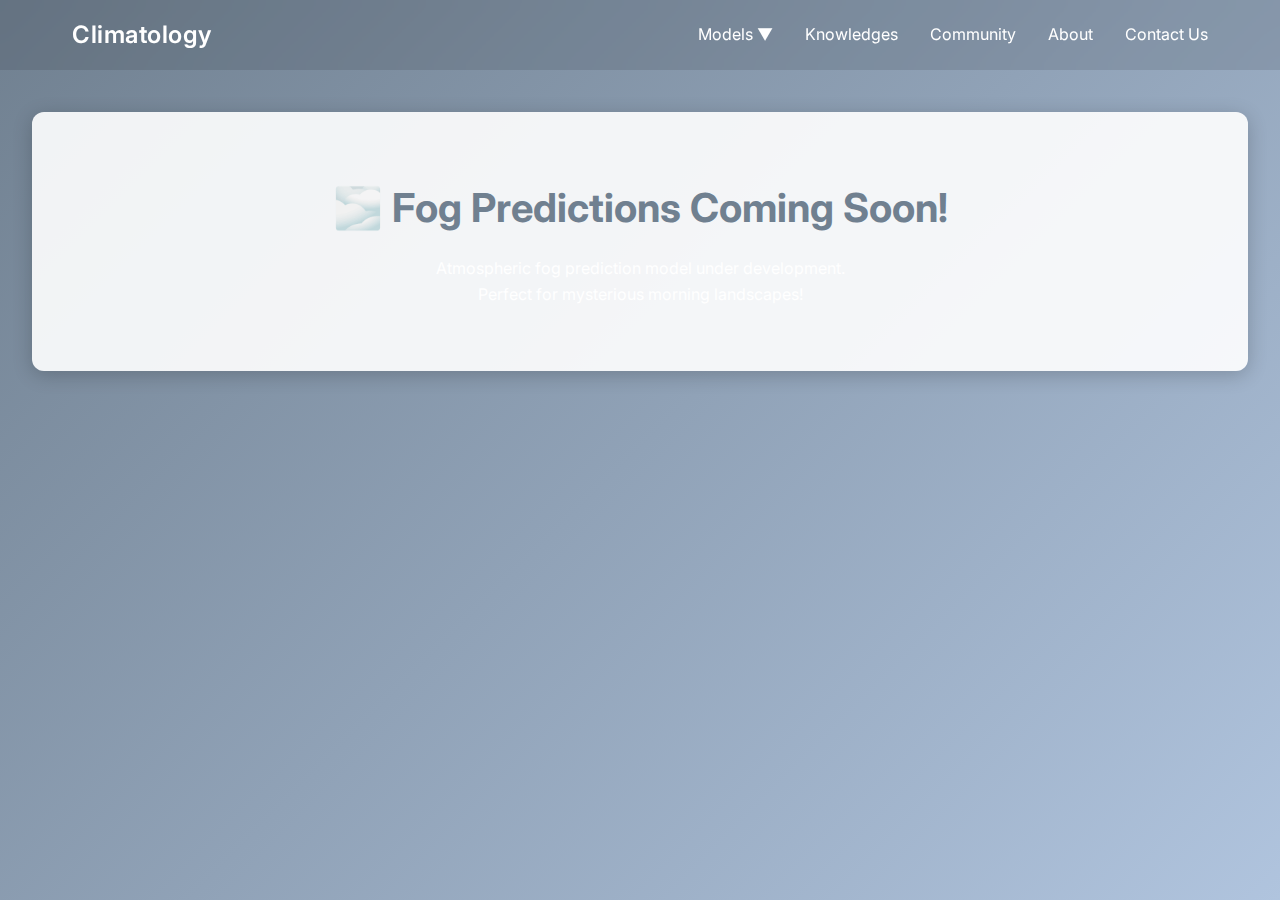
<file: models/fog.html>
<!DOCTYPE html>
<html lang="en">
<head>
    <meta charset="UTF-8">
    <meta name="viewport" content="width=device-width, initial-scale=1.0">
    <title>Fog - Climatology</title>
    <link rel="stylesheet" href="../css/common.css">
    <link href="https://fonts.googleapis.com/css2?family=Inter:wght@300;400;500;600;700&display=swap" rel="stylesheet">
    <style>
        .fog-main {
            background: linear-gradient(135deg, #708090, #B0C4DE);
            min-height: 100vh;
            padding-top: 80px;
        }
        
        .coming-soon {
            background: rgba(255, 255, 255, 0.9);
            margin: 2rem;
            padding: 4rem 2rem;
            border-radius: 12px;
            text-align: center;
            box-shadow: 0 4px 20px rgba(0, 0, 0, 0.2);
        }
        
        .coming-soon h2 {
            color: #708090;
            font-size: 2.5rem;
            margin-bottom: 1rem;
        }
    </style>
</head>
<body>
    <nav class="navbar">
        <div class="nav-container">
            <div class="nav-logo">
                <a href="../index.html">Climatology</a>
            </div>
            <div class="nav-menu">
                <div class="nav-dropdown">
                    <a href="#" class="nav-link dropdown-toggle active">Models ▼</a>
                    <div class="dropdown-content">
                        <a href="firesky.html">🔥 Fire Sky</a>
                        <a href="sea-of-clouds.html">☁️ Sea of Clouds (Coming Soon)</a>
                        <a href="rainbow.html">🌈 Rainbow</a>
                        <a href="fog.html" class="active">🌫️ Fog (Coming Soon)</a>
                        <a href="stargazing.html">⭐ Stargazing</a>
                    </div>
                </div>
                <a href="#knowledges" class="nav-link">Knowledges</a>
                <a href="#community" class="nav-link">Community</a>
                <a href="../about.html" class="nav-link">About</a>
                <a href="#contact" class="nav-link">Contact Us</a>
            </div>
        </div>
    </nav>

    <main class="fog-main">
        <section class="coming-soon">
            <h2>🌫️ Fog Predictions Coming Soon!</h2>
            <p>Atmospheric fog prediction model under development.<br>
            Perfect for mysterious morning landscapes!</p>
        </section>
    </main>

    <script src="../js/common.js"></script>
</body>
</html>
</file>
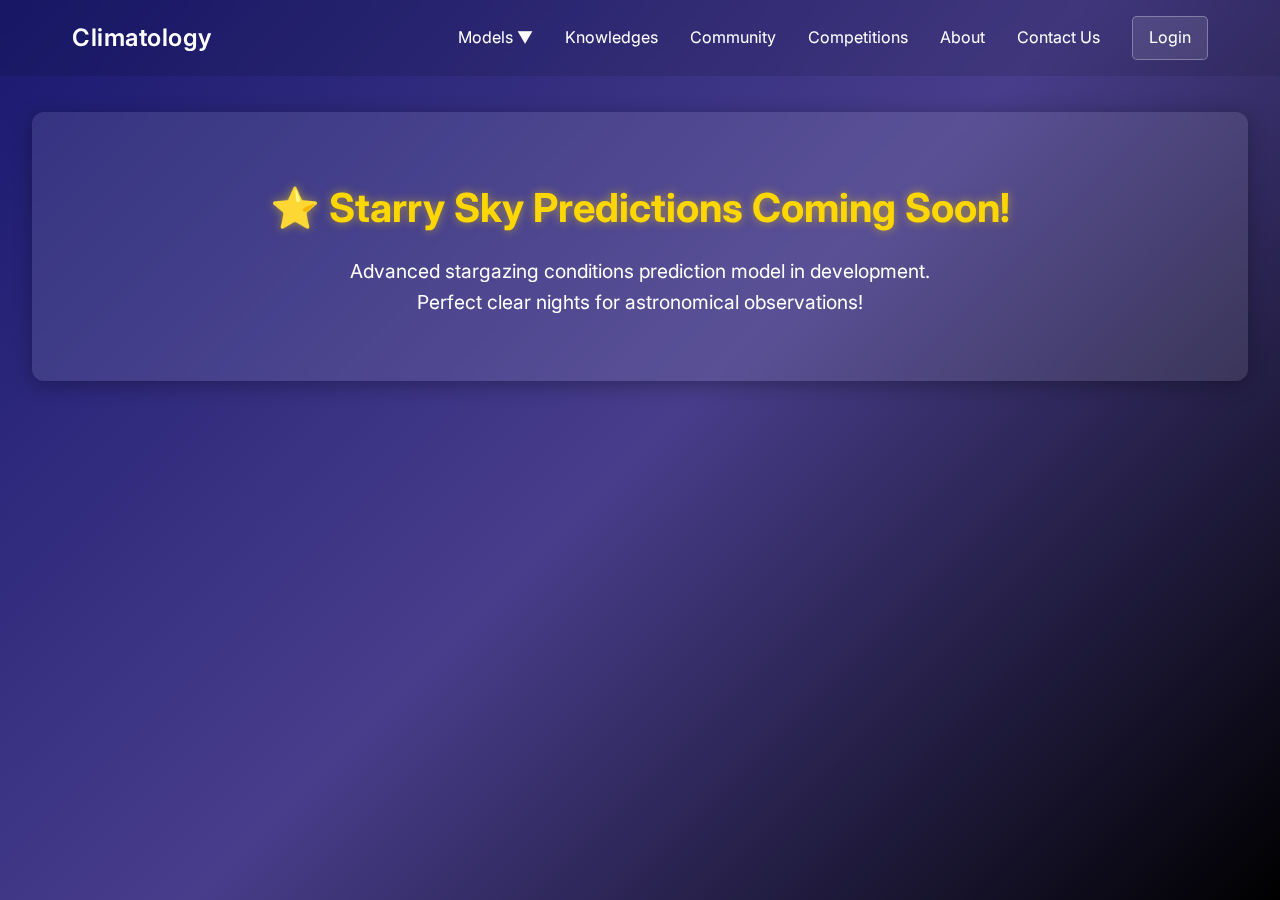
<file: models/starry-sky.html>
<!DOCTYPE html>
<html lang="en">
<head>
    <meta charset="UTF-8">
    <meta name="viewport" content="width=device-width, initial-scale=1.0">
    <title>Starry Sky - Climatology</title>
    <link rel="stylesheet" href="../css/common.css">
    <link href="https://fonts.googleapis.com/css2?family=Inter:wght@300;400;500;600;700&display=swap" rel="stylesheet">
    <style>
        .starry-main {
            background: linear-gradient(135deg, #191970, #483D8B, #000000);
            min-height: 100vh;
            padding-top: 80px;
        }
        
        .coming-soon {
            background: rgba(255, 255, 255, 0.1);
            margin: 2rem;
            padding: 4rem 2rem;
            border-radius: 12px;
            text-align: center;
            box-shadow: 0 4px 20px rgba(0, 0, 0, 0.3);
            backdrop-filter: blur(10px);
        }
        
        .coming-soon h2 {
            color: #FFD700;
            font-size: 2.5rem;
            margin-bottom: 1rem;
            text-shadow: 0 0 10px rgba(255, 215, 0, 0.5);
        }
        
        .coming-soon p {
            color: #ffffff;
            font-size: 1.2rem;
        }
    </style>
</head>
<body>
    <nav class="navbar">
        <div class="nav-container">
            <div class="nav-logo">
                <a href="../index.html">Climatology</a>
            </div>
            <div class="nav-menu">
                <div class="nav-dropdown">
                    <a href="#" class="nav-link dropdown-toggle active">Models ▼</a>
                    <div class="dropdown-content">
                        <a href="firesky.html">🔥 Fire Sky</a>
                        <a href="sea-of-clouds.html">☁️ Sea of Clouds (Coming Soon)</a>
                        <a href="rainbow.html">🌈 Rainbow (Coming Soon)</a>
                        <a href="fog.html">🌫️ Fog (Coming Soon)</a>
                        <a href="starry-sky.html" class="active">⭐ Starry Sky (Coming Soon)</a>
                    </div>
                </div>
                <a href="#knowledges" class="nav-link">Knowledges</a>
                <a href="#community" class="nav-link">Community</a>
                <a href="#competitions" class="nav-link">Competitions</a>
                <a href="#about" class="nav-link">About</a>
                <a href="#contact" class="nav-link">Contact Us</a>
                <a href="#login" class="nav-link login-btn">Login</a>
            </div>
        </div>
    </nav>

    <main class="starry-main">
        <section class="coming-soon">
            <h2>⭐ Starry Sky Predictions Coming Soon!</h2>
            <p>Advanced stargazing conditions prediction model in development.<br>
            Perfect clear nights for astronomical observations!</p>
        </section>
    </main>

    <script src="../js/common.js"></script>
</body>
</html>
</file>
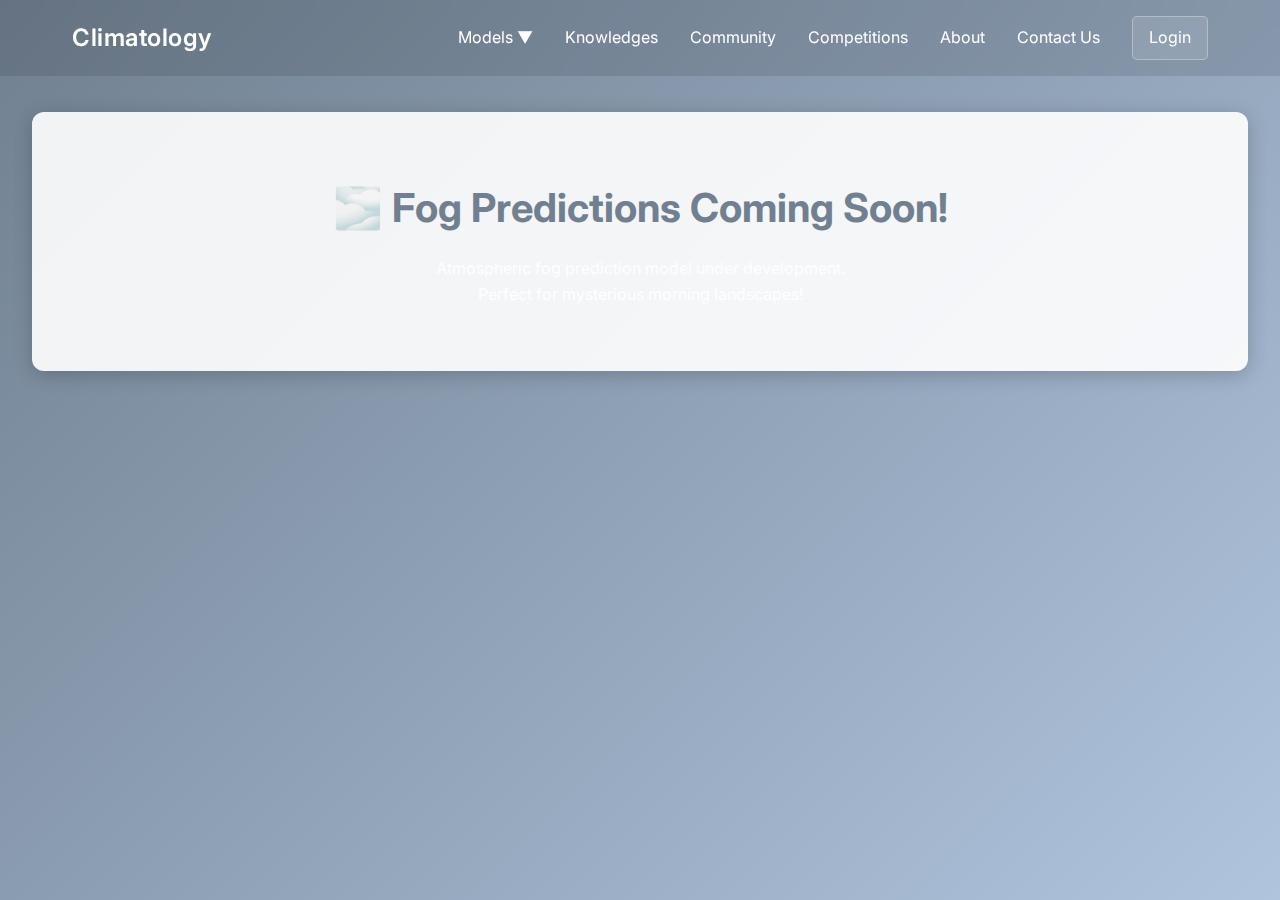
<file: public/models/fog.html>
<!DOCTYPE html>
<html lang="en">
<head>
    <meta charset="UTF-8">
    <meta name="viewport" content="width=device-width, initial-scale=1.0">
    <title>Fog - Climatology</title>
    <link rel="stylesheet" href="../css/common.css">
    <link href="https://fonts.googleapis.com/css2?family=Inter:wght@300;400;500;600;700&display=swap" rel="stylesheet">
    <style>
        .fog-main {
            background: linear-gradient(135deg, #708090, #B0C4DE);
            min-height: 100vh;
            padding-top: 80px;
        }
        
        .coming-soon {
            background: rgba(255, 255, 255, 0.9);
            margin: 2rem;
            padding: 4rem 2rem;
            border-radius: 12px;
            text-align: center;
            box-shadow: 0 4px 20px rgba(0, 0, 0, 0.2);
        }
        
        .coming-soon h2 {
            color: #708090;
            font-size: 2.5rem;
            margin-bottom: 1rem;
        }
    </style>
</head>
<body>
    <nav class="navbar">
        <div class="nav-container">
            <div class="nav-logo">
                <a href="../index.html">Climatology</a>
            </div>
            <div class="nav-menu">
                <div class="nav-dropdown">
                    <a href="#" class="nav-link dropdown-toggle active">Models ▼</a>
                    <div class="dropdown-content">
                        <a href="firesky.html">🔥 Fire Sky</a>
                        <a href="sea-of-clouds.html">☁️ Sea of Clouds (Coming Soon)</a>
                        <a href="rainbow.html">🌈 Rainbow (Coming Soon)</a>
                        <a href="fog.html" class="active">🌫️ Fog (Coming Soon)</a>
                        <a href="starry-sky.html">⭐ Starry Sky (Coming Soon)</a>
                    </div>
                </div>
                <a href="#knowledges" class="nav-link">Knowledges</a>
                <a href="#community" class="nav-link">Community</a>
                <a href="#competitions" class="nav-link">Competitions</a>
                <a href="#about" class="nav-link">About</a>
                <a href="#contact" class="nav-link">Contact Us</a>
                <a href="#login" class="nav-link login-btn">Login</a>
            </div>
        </div>
    </nav>

    <main class="fog-main">
        <section class="coming-soon">
            <h2>🌫️ Fog Predictions Coming Soon!</h2>
            <p>Atmospheric fog prediction model under development.<br>
            Perfect for mysterious morning landscapes!</p>
        </section>
    </main>

    <script src="../js/common.js"></script>
</body>
</html>
</file>
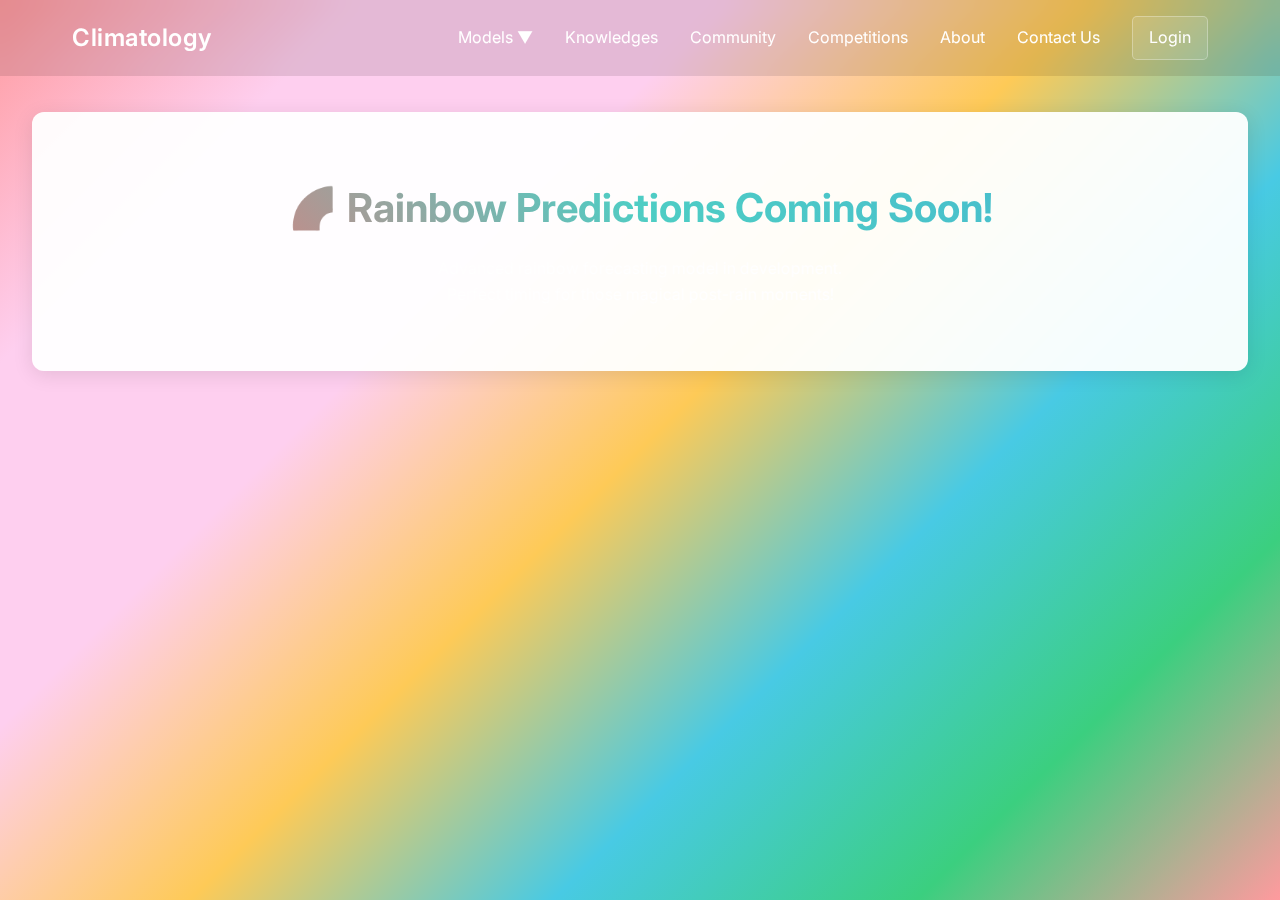
<file: public/models/rainbow.html>
<!DOCTYPE html>
<html lang="en">
<head>
    <meta charset="UTF-8">
    <meta name="viewport" content="width=device-width, initial-scale=1.0">
    <title>Rainbow - Climatology</title>
    <link rel="stylesheet" href="../css/common.css">
    <link href="https://fonts.googleapis.com/css2?family=Inter:wght@300;400;500;600;700&display=swap" rel="stylesheet">
    <style>
        .rainbow-main {
            background: linear-gradient(135deg, #ff9a9e, #fecfef, #fecfef, #feca57, #48cae4, #3bcf7f, #ff9a9e);
            min-height: 100vh;
            padding-top: 80px;
        }
        
        .coming-soon {
            background: rgba(255, 255, 255, 0.95);
            margin: 2rem;
            padding: 4rem 2rem;
            border-radius: 12px;
            text-align: center;
            box-shadow: 0 4px 20px rgba(0, 0, 0, 0.1);
        }
        
        .coming-soon h2 {
            background: linear-gradient(45deg, #ff6b6b, #4ecdc4, #45b7d1);
            -webkit-background-clip: text;
            -webkit-text-fill-color: transparent;
            font-size: 2.5rem;
            margin-bottom: 1rem;
        }
    </style>
</head>
<body>
    <nav class="navbar">
        <div class="nav-container">
            <div class="nav-logo">
                <a href="../index.html">Climatology</a>
            </div>
            <div class="nav-menu">
                <div class="nav-dropdown">
                    <a href="#" class="nav-link dropdown-toggle active">Models ▼</a>
                    <div class="dropdown-content">
                        <a href="firesky.html">🔥 Fire Sky</a>
                        <a href="sea-of-clouds.html">☁️ Sea of Clouds (Coming Soon)</a>
                        <a href="rainbow.html" class="active">🌈 Rainbow (Coming Soon)</a>
                        <a href="fog.html">🌫️ Fog (Coming Soon)</a>
                        <a href="starry-sky.html">⭐ Starry Sky (Coming Soon)</a>
                    </div>
                </div>
                <a href="#knowledges" class="nav-link">Knowledges</a>
                <a href="#community" class="nav-link">Community</a>
                <a href="#competitions" class="nav-link">Competitions</a>
                <a href="#about" class="nav-link">About</a>
                <a href="#contact" class="nav-link">Contact Us</a>
                <a href="#login" class="nav-link login-btn">Login</a>
            </div>
        </div>
    </nav>

    <main class="rainbow-main">
        <section class="coming-soon">
            <h2>🌈 Rainbow Predictions Coming Soon!</h2>
            <p>Advanced rainbow forecasting model in development.<br>
            Perfect timing for those magical post-rain moments!</p>
        </section>
    </main>

    <script src="../js/common.js"></script>
</body>
</html>
</file>
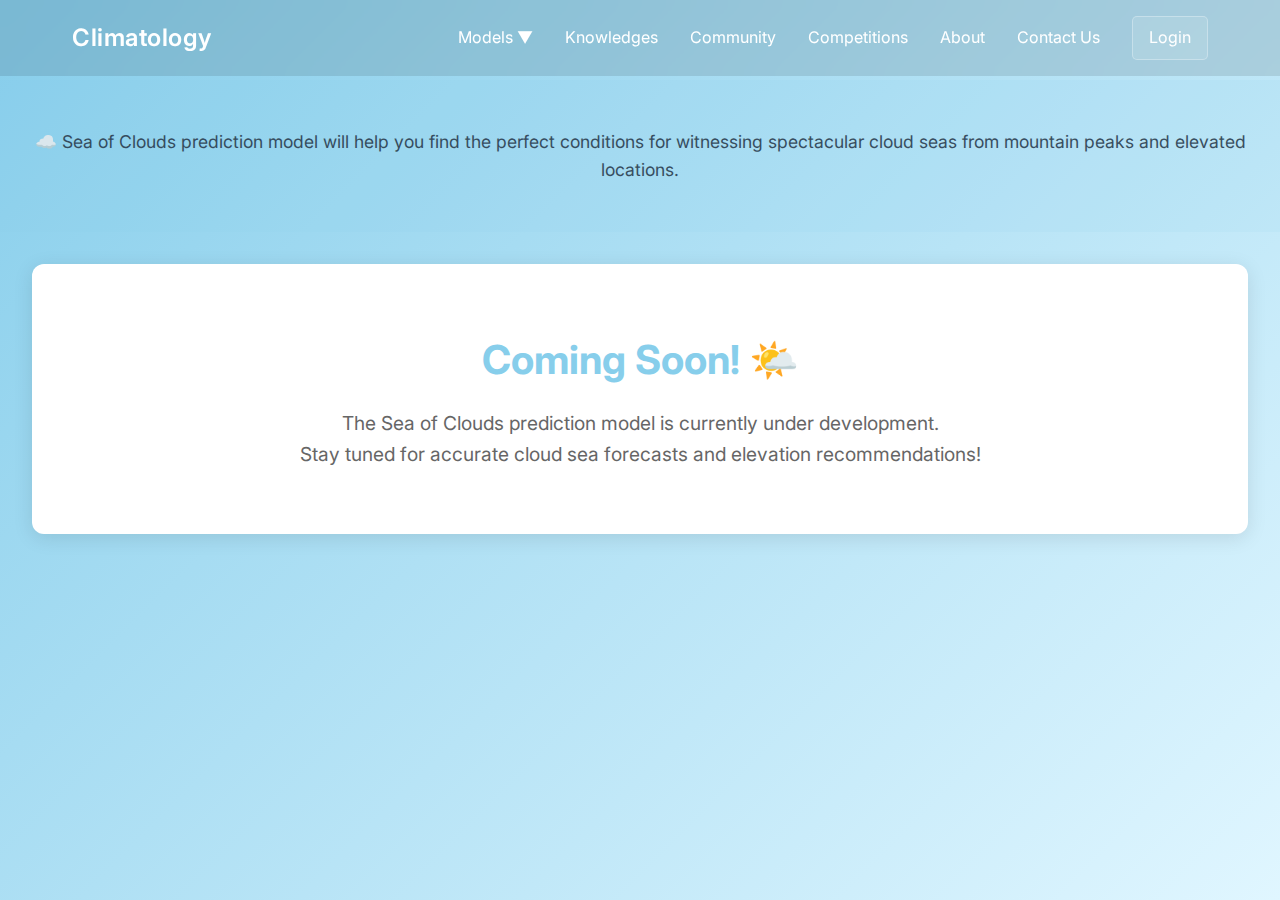
<file: public/models/sea-of-clouds.html>
<!DOCTYPE html>
<html lang="en">
<head>
    <meta charset="UTF-8">
    <meta name="viewport" content="width=device-width, initial-scale=1.0">
    <title>Sea of Clouds - Climatology</title>
    <link rel="stylesheet" href="../css/common.css">
    <link href="https://fonts.googleapis.com/css2?family=Inter:wght@300;400;500;600;700&display=swap" rel="stylesheet">
    <style>
        .clouds-main {
            background: linear-gradient(135deg, #87CEEB, #E0F6FF);
            min-height: 100vh;
            padding-top: 80px;
        }
        
        .model-description {
            background: rgba(135, 206, 235, 0.1);
            padding: 3rem 0;
            text-align: center;
        }
        
        .description-text {
            font-size: 1.1rem;
            line-height: 1.6;
            color: #2c3e50;
            opacity: 0.9;
            margin: 0;
        }
        
        .coming-soon {
            background: #ffffff;
            margin: 2rem;
            padding: 4rem 2rem;
            border-radius: 12px;
            text-align: center;
            box-shadow: 0 4px 20px rgba(0, 0, 0, 0.1);
        }
        
        .coming-soon h2 {
            color: #87CEEB;
            font-size: 2.5rem;
            margin-bottom: 1rem;
        }
        
        .coming-soon p {
            color: #666;
            font-size: 1.2rem;
        }
    </style>
</head>
<body>
    <!-- Navigation Header -->
    <nav class="navbar">
        <div class="nav-container">
            <div class="nav-logo">
                <a href="../index.html">Climatology</a>
            </div>
            <div class="nav-menu">
                <div class="nav-dropdown">
                    <a href="#" class="nav-link dropdown-toggle active">Models ▼</a>
                    <div class="dropdown-content">
                        <a href="firesky.html">🔥 Fire Sky</a>
                        <a href="sea-of-clouds.html" class="active">☁️ Sea of Clouds (Coming Soon)</a>
                        <a href="rainbow.html">🌈 Rainbow (Coming Soon)</a>
                        <a href="fog.html">🌫️ Fog (Coming Soon)</a>
                        <a href="starry-sky.html">⭐ Starry Sky (Coming Soon)</a>
                    </div>
                </div>
                <a href="#knowledges" class="nav-link">Knowledges</a>
                <a href="#community" class="nav-link">Community</a>
                <a href="#competitions" class="nav-link">Competitions</a>
                <a href="#about" class="nav-link">About</a>
                <a href="#contact" class="nav-link">Contact Us</a>
                <a href="#login" class="nav-link login-btn">Login</a>
            </div>
        </div>
    </nav>

    <!-- Models Main Content -->
    <main class="clouds-main">
        <!-- Model Description Section -->
        <section class="model-description">
            <div class="description-container">
                <p class="description-text">
                    ☁️ Sea of Clouds prediction model will help you find the perfect conditions for witnessing spectacular cloud seas from mountain peaks and elevated locations.
                </p>
            </div>
        </section>

        <!-- Coming Soon Section -->
        <section class="coming-soon">
            <h2>Coming Soon! 🌤️</h2>
            <p>The Sea of Clouds prediction model is currently under development.<br>
            Stay tuned for accurate cloud sea forecasts and elevation recommendations!</p>
        </section>
    </main>

    <script src="../js/common.js"></script>
</body>
</html>
</file>
<file: css/common.css>
/* Reset and Base Styles */
* {
    margin: 0;
    padding: 0;
    box-sizing: border-box;
}

body {
    font-family: 'Inter', sans-serif;
    line-height: 1.6;
    color: #ffffff;
    overflow-x: hidden;
}

/* Navigation Styles */
.navbar {
    position: fixed;
    top: 0;
    width: 100%;
    background: rgba(0, 0, 0, 0.1);
    backdrop-filter: blur(10px);
    z-index: 1000;
    padding: 1rem 0;
    transition: all 0.3s ease;
}

.nav-container {
    max-width: 1200px;
    margin: 0 auto;
    display: flex;
    justify-content: space-between;
    align-items: center;
    padding: 0 2rem;
}

.nav-logo a {
    color: #ffffff;
    text-decoration: none;
    font-size: 1.5rem;
    font-weight: 600;
    letter-spacing: 0.5px;
}

.nav-menu {
    display: flex;
    gap: 2rem;
    align-items: center;
}

.nav-link {
    color: #ffffff;
    text-decoration: none;
    font-weight: 400;
    transition: all 0.3s ease;
    position: relative;
}

.nav-link:hover {
    color: #f0f0f0;
}

.nav-link::after {
    content: '';
    position: absolute;
    bottom: -5px;
    left: 0;
    width: 0;
    height: 2px;
    background: #ffffff;
    transition: width 0.3s ease;
}

.nav-link:hover::after {
    width: 100%;
}

.login-btn {
    background: rgba(255, 255, 255, 0.1);
    padding: 0.5rem 1rem;
    border-radius: 5px;
    border: 1px solid rgba(255, 255, 255, 0.3);
}

.login-btn:hover {
    background: rgba(255, 255, 255, 0.2);
}

.hamburger {
    display: none;
    flex-direction: column;
    cursor: pointer;
}

.hamburger span {
    width: 25px;
    height: 3px;
    background: #ffffff;
    margin: 3px 0;
    transition: 0.3s;
}

/* Hero Section */
.hero {
    height: 100vh;
    position: relative;
    display: flex;
    align-items: center;
    justify-content: center;
    text-align: center;
    overflow: hidden;
}

.hero-background {
    position: absolute;
    top: 0;
    left: 0;
    width: 100%;
    height: 100%;
    background: linear-gradient(135deg, #ff6b6b, #4ecdc4);
    background-size: cover;
    background-position: center;
    z-index: -1;
}

.hero-content {
    z-index: 2;
    max-width: 800px;
    padding: 0 2rem;
}

.hero-title {
    font-size: 3.5rem;
    font-weight: 700;
    margin-bottom: 2rem;
    line-height: 1.2;
    text-shadow: 2px 2px 4px rgba(0, 0, 0, 0.3);
}

.title-line-1 {
    white-space: nowrap;
    display: inline-block;
}

.title-line-2 {
    display: inline-block;
}

.cta-button {
    background: #ffffff;
    color: #333333;
    border: none;
    padding: 1rem 2.5rem;
    font-size: 1.1rem;
    font-weight: 600;
    border-radius: 8px;
    cursor: pointer;
    transition: all 0.3s ease;
    box-shadow: 0 4px 15px rgba(0, 0, 0, 0.2);
}

.cta-button:hover {
    transform: translateY(-2px);
    box-shadow: 0 6px 20px rgba(0, 0, 0, 0.3);
}

.reload-btn {
    position: absolute;
    top: 120px;
    left: 2rem;
    background: rgba(51, 51, 51, 0.8);
    color: #ffffff;
    border: none;
    padding: 0.5rem 1rem;
    border-radius: 5px;
    font-size: 0.9rem;
    cursor: pointer;
    transition: all 0.3s ease;
}

.reload-btn:hover {
    background: rgba(51, 51, 51, 1);
}

/* Mission Section */
.mission {
    position: relative;
    min-height: 70vh;
    display: flex;
    align-items: center;
    overflow: hidden;
}

.mission-background {
    position: absolute;
    top: 0;
    left: 0;
    width: 100%;
    height: 100%;
    background: linear-gradient(rgba(100, 100, 100, 0.7), rgba(60, 60, 60, 0.8)), url("images/hero-cityscape.jpg");
    background-size: cover;
    background-position: center;
    background-attachment: fixed;
    z-index: -1;
}

.mission-content {
    max-width: 1200px;
    margin: 0 auto;
    padding: 5rem 2rem;
    display: flex;
    gap: 6rem;
    align-items: flex-start;
    justify-content: center;
}

.mission-left {
    flex: 1;
    max-width: 500px;
}

.mission-right {
    flex: 1;
    max-width: 500px;
}

.mission-text {
    font-size: 1.4rem;
    font-weight: 400;
    line-height: 1.7;
    margin-bottom: 0;
    text-shadow: 1px 1px 3px rgba(0, 0, 0, 0.8);
    color: #ffffff;
    letter-spacing: 0.3px;
}

.mission-statement {
    font-size: 1.15rem;
    font-weight: 400;
    line-height: 1.7;
    color: #f5f5f5;
    text-shadow: 1px 1px 3px rgba(0, 0, 0, 0.8);
    letter-spacing: 0.3px;
    margin-bottom: 0;
}

/* Feature Section */
.feature {
    display: flex;
    min-height: 80vh;
    background: #2c2c2c;
}

.feature-image {
    flex: 1;
    background: linear-gradient(135deg, #667eea, #764ba2);
    background-size: cover;
    background-position: center;
    position: relative;
}

.feature-content {
    flex: 1;
    padding: 4rem;
    display: flex;
    flex-direction: column;
    justify-content: center;
}

.feature-title {
    font-size: 2.5rem;
    font-weight: 600;
    margin-bottom: 1.5rem;
    line-height: 1.2;
}

.feature-text {
    font-size: 1.1rem;
    line-height: 1.6;
    margin-bottom: 2rem;
    opacity: 0.9;
}

.learn-more-btn {
    background: #ffffff;
    color: #2c2c2c;
    border: none;
    padding: 1rem 2rem;
    font-size: 1rem;
    font-weight: 600;
    border-radius: 8px;
    cursor: pointer;
    transition: all 0.3s ease;
    align-self: flex-start;
}

.learn-more-btn:hover {
    transform: translateY(-2px);
    box-shadow: 0 4px 15px rgba(0, 0, 0, 0.2);
}

/* CTA Section */
.cta-section {
    display: flex;
    min-height: 80vh;
    background: #2c2c2c;
}

.cta-content {
    flex: 1;
    padding: 4rem;
    display: flex;
    flex-direction: column;
    justify-content: center;
}

.cta-title {
    font-size: 2.5rem;
    font-weight: 600;
    margin-bottom: 1.5rem;
    line-height: 1.2;
}

.cta-text {
    font-size: 1.1rem;
    line-height: 1.6;
    margin-bottom: 2rem;
    opacity: 0.9;
}

.take-action-btn {
    background: #ffffff;
    color: #2c2c2c;
    border: none;
    padding: 1rem 2rem;
    font-size: 1rem;
    font-weight: 600;
    border-radius: 8px;
    cursor: pointer;
    transition: all 0.3s ease;
    align-self: flex-start;
}

.take-action-btn:hover {
    transform: translateY(-2px);
    box-shadow: 0 4px 15px rgba(0, 0, 0, 0.2);
}

.cta-image {
    flex: 1;
    background: linear-gradient(135deg, #ff6b6b, #4ecdc4);
    background-size: cover;
    background-position: center;
}



/* Newsletter Section */
.newsletter {
    background: #000000;
    padding: 4rem 0;
}

.newsletter-content {
    max-width: 1200px;
    margin: 0 auto;
    padding: 0 2rem;
    display: flex;
    gap: 4rem;
    align-items: center;
}

.newsletter-left {
    flex: 1;
}

.newsletter-title {
    font-size: 2rem;
    font-weight: 600;
    line-height: 1.3;
    margin-bottom: 0;
}

.newsletter-right {
    flex: 1;
}

.newsletter-text {
    font-size: 1rem;
    line-height: 1.6;
    margin-bottom: 2rem;
    opacity: 0.9;
}

.newsletter-form {
    display: flex;
    gap: 1rem;
    align-items: center;
}

.email-input {
    flex: 1;
    padding: 1rem;
    border: none;
    border-radius: 8px;
    font-size: 1rem;
    background: #ffffff;
    color: #333333;
}

.email-input::placeholder {
    color: #666666;
}

.signup-btn {
    background: #ffffff;
    color: #2c2c2c;
    border: none;
    padding: 1rem 2rem;
    font-size: 1rem;
    font-weight: 600;
    border-radius: 8px;
    cursor: pointer;
    transition: all 0.3s ease;
    white-space: nowrap;
}

.signup-btn:hover {
    transform: translateY(-2px);
    box-shadow: 0 4px 15px rgba(0, 0, 0, 0.2);
}



/* Responsive Design */
@media (max-width: 768px) {
    .nav-menu {
        display: none;
    }
    
    .hamburger {
        display: flex;
    }
    
    .hero-title {
        font-size: 2.8rem;
    }
    
    .title-line-1 {
        font-size: 0.9em;
    }
    
    .mission-content {
        flex-direction: column;
        text-align: center;
        gap: 2rem;
    }
    
    .feature {
        flex-direction: column;
    }
    
    .feature-image {
        height: 300px;
    }
    
    .cta-section {
        flex-direction: column;
    }
    
    .cta-image {
        height: 300px;
    }
    
    .newsletter-content {
        flex-direction: column;
        text-align: center;
        gap: 2rem;
    }
    
    .newsletter-form {
        flex-direction: column;
        align-items: stretch;
    }
    

    
    .feature-content,
    .cta-content {
        padding: 2rem;
    }
}

@media (max-width: 480px) {
    .nav-container {
        padding: 0 1rem;
    }
    
    .hero-title {
        font-size: 2.2rem;
    }
    
    .title-line-1 {
        font-size: 0.85em;
    }
    
    .mission-text {
        font-size: 1.2rem;
    }
    
    .feature-title,
    .cta-title {
        font-size: 2rem;
    }
    

    
    .newsletter-title {
        font-size: 1.5rem;
    }
}

/* Background Image Configuration System */
.hero-background,
.mission-background,
.feature-image,
.cta-image {
    /* These elements can have background images set via JavaScript or CSS */
    /* Example: background-image: url('path/to/image.jpg'); */
    transition: background-image 0.5s ease;
}

/* Smooth scrolling */
html {
    scroll-behavior: smooth;
}

/* Animation classes */
.fade-in {
    opacity: 0;
    transform: translateY(30px);
    transition: all 0.6s ease;
}

.fade-in.visible {
    opacity: 1;
    transform: translateY(0);
} 

/* Enhanced Background Image Styles */
.hero-background,
.mission-background,
.feature-image,
.cta-image {
    background-size: cover !important;
    background-position: center !important;
    background-repeat: no-repeat !important;
    background-attachment: fixed;
}

/* Ensure text readability over images */
.mission-content {
    text-shadow: 1px 1px 3px rgba(0, 0, 0, 0.7);
}

.hero-title {
    text-shadow: 2px 2px 4px rgba(0, 0, 0, 0.5);
}

/* Navbar Styles */
/* Navigation Dropdown Styles */
.nav-dropdown {
    position: relative;
    display: inline-block;
}

.dropdown-toggle {
    cursor: pointer;
}

.dropdown-content {
    display: none;
    position: absolute;
    top: 100%;
    left: 0;
    background: #ffffff;
    min-width: 220px;
    box-shadow: 0 8px 30px rgba(0, 0, 0, 0.15);
    border-radius: 8px;
    z-index: 1000;
    padding: 0.5rem 0;
    margin-top: 0.2rem;
}

.dropdown-content a {
    display: block;
    padding: 0.75rem 1rem;
    color: #333333 !important;
    text-decoration: none;
    transition: all 0.3s ease;
    border-radius: 0;
}

.dropdown-content a:hover {
    background: #f8f9fa;
    color: #ff6b47 !important;
}

.dropdown-content a.active {
    background: #ff6b47;
    color: #ffffff !important;
}

/* Coming Soon links styling */
.dropdown-content a[href*="Coming Soon"]:hover,
.dropdown-content a:contains("Coming Soon"):hover {
    background: #f0f0f0 !important;
    color: #999999 !important;
    cursor: default;
}

.dropdown-content a:contains("Coming Soon") {
    color: #999999 !important;
    font-style: italic;
}

/* Better hover solution - keep menu visible when moving to dropdown */
.nav-dropdown:hover .dropdown-content {
    display: block !important;
}

/* JavaScript will control visibility, but keep CSS as fallback */
.dropdown-content.show {
    display: block !important;
}

.dropdown-content:before {
    content: '';
    position: absolute;
    top: -0.2rem;
    left: 0;
    right: 0;
    height: 0.2rem;
    background: transparent;
}

/* Mobile responsive for dropdown */
@media (max-width: 768px) {
    .dropdown-content {
        position: static;
        display: block;
        box-shadow: none;
        background: transparent;
        padding: 0;
        margin: 0;
    }
    
    .dropdown-content a {
        color: #ffffff !important;
        padding: 0.5rem 1rem;
    }
    
    .nav-dropdown:hover .dropdown-content {
        display: block;
    }
}
</file>
<file: public/css/common.css>
/* Reset and Base Styles */
* {
    margin: 0;
    padding: 0;
    box-sizing: border-box;
}

body {
    font-family: 'Inter', sans-serif;
    line-height: 1.6;
    color: #ffffff;
    overflow-x: hidden;
}

/* Navigation Styles */
.navbar {
    position: fixed;
    top: 0;
    width: 100%;
    background: rgba(0, 0, 0, 0.1);
    backdrop-filter: blur(10px);
    z-index: 1000;
    padding: 1rem 0;
    transition: all 0.3s ease;
}

.nav-container {
    max-width: 1200px;
    margin: 0 auto;
    display: flex;
    justify-content: space-between;
    align-items: center;
    padding: 0 2rem;
}

.nav-logo a {
    color: #ffffff;
    text-decoration: none;
    font-size: 1.5rem;
    font-weight: 600;
    letter-spacing: 0.5px;
}

.nav-menu {
    display: flex;
    gap: 2rem;
    align-items: center;
}

.nav-link {
    color: #ffffff;
    text-decoration: none;
    font-weight: 400;
    transition: all 0.3s ease;
    position: relative;
}

.nav-link:hover {
    color: #f0f0f0;
}

.nav-link::after {
    content: '';
    position: absolute;
    bottom: -5px;
    left: 0;
    width: 0;
    height: 2px;
    background: #ffffff;
    transition: width 0.3s ease;
}

.nav-link:hover::after {
    width: 100%;
}

.login-btn {
    background: rgba(255, 255, 255, 0.1);
    padding: 0.5rem 1rem;
    border-radius: 5px;
    border: 1px solid rgba(255, 255, 255, 0.3);
}

.login-btn:hover {
    background: rgba(255, 255, 255, 0.2);
}

.hamburger {
    display: none;
    flex-direction: column;
    cursor: pointer;
}

.hamburger span {
    width: 25px;
    height: 3px;
    background: #ffffff;
    margin: 3px 0;
    transition: 0.3s;
}

/* Hero Section */
.hero {
    height: 100vh;
    position: relative;
    display: flex;
    align-items: center;
    justify-content: center;
    text-align: center;
    overflow: hidden;
}

.hero-background {
    position: absolute;
    top: 0;
    left: 0;
    width: 100%;
    height: 100%;
    background: linear-gradient(135deg, #ff6b6b, #4ecdc4);
    background-size: cover;
    background-position: center;
    z-index: -1;
}

.hero-content {
    z-index: 2;
    max-width: 800px;
    padding: 0 2rem;
}

.hero-title {
    font-size: 3.5rem;
    font-weight: 700;
    margin-bottom: 2rem;
    line-height: 1.2;
    text-shadow: 2px 2px 4px rgba(0, 0, 0, 0.3);
}

.title-line-1 {
    white-space: nowrap;
    display: inline-block;
}

.title-line-2 {
    display: inline-block;
}

.cta-button {
    background: #ffffff;
    color: #333333;
    border: none;
    padding: 1rem 2.5rem;
    font-size: 1.1rem;
    font-weight: 600;
    border-radius: 8px;
    cursor: pointer;
    transition: all 0.3s ease;
    box-shadow: 0 4px 15px rgba(0, 0, 0, 0.2);
}

.cta-button:hover {
    transform: translateY(-2px);
    box-shadow: 0 6px 20px rgba(0, 0, 0, 0.3);
}

.reload-btn {
    position: absolute;
    top: 120px;
    left: 2rem;
    background: rgba(51, 51, 51, 0.8);
    color: #ffffff;
    border: none;
    padding: 0.5rem 1rem;
    border-radius: 5px;
    font-size: 0.9rem;
    cursor: pointer;
    transition: all 0.3s ease;
}

.reload-btn:hover {
    background: rgba(51, 51, 51, 1);
}

/* Mission Section */
.mission {
    position: relative;
    min-height: 70vh;
    display: flex;
    align-items: center;
    overflow: hidden;
}

.mission-background {
    position: absolute;
    top: 0;
    left: 0;
    width: 100%;
    height: 100%;
    background: linear-gradient(rgba(100, 100, 100, 0.7), rgba(60, 60, 60, 0.8)), url("images/hero-cityscape.jpg");
    background-size: cover;
    background-position: center;
    background-attachment: fixed;
    z-index: -1;
}

.mission-content {
    max-width: 1200px;
    margin: 0 auto;
    padding: 5rem 2rem;
    display: flex;
    gap: 6rem;
    align-items: flex-start;
    justify-content: center;
}

.mission-left {
    flex: 1;
    max-width: 500px;
}

.mission-right {
    flex: 1;
    max-width: 500px;
}

.mission-text {
    font-size: 1.4rem;
    font-weight: 400;
    line-height: 1.7;
    margin-bottom: 0;
    text-shadow: 1px 1px 3px rgba(0, 0, 0, 0.8);
    color: #ffffff;
    letter-spacing: 0.3px;
}

.mission-statement {
    font-size: 1.15rem;
    font-weight: 400;
    line-height: 1.7;
    color: #f5f5f5;
    text-shadow: 1px 1px 3px rgba(0, 0, 0, 0.8);
    letter-spacing: 0.3px;
    margin-bottom: 0;
}

/* Feature Section */
.feature {
    display: flex;
    min-height: 80vh;
    background: #2c2c2c;
}

.feature-image {
    flex: 1;
    background: linear-gradient(135deg, #667eea, #764ba2);
    background-size: cover;
    background-position: center;
    position: relative;
}

.feature-content {
    flex: 1;
    padding: 4rem;
    display: flex;
    flex-direction: column;
    justify-content: center;
}

.feature-title {
    font-size: 2.5rem;
    font-weight: 600;
    margin-bottom: 1.5rem;
    line-height: 1.2;
}

.feature-text {
    font-size: 1.1rem;
    line-height: 1.6;
    margin-bottom: 2rem;
    opacity: 0.9;
}

.learn-more-btn {
    background: #ffffff;
    color: #2c2c2c;
    border: none;
    padding: 1rem 2rem;
    font-size: 1rem;
    font-weight: 600;
    border-radius: 8px;
    cursor: pointer;
    transition: all 0.3s ease;
    align-self: flex-start;
}

.learn-more-btn:hover {
    transform: translateY(-2px);
    box-shadow: 0 4px 15px rgba(0, 0, 0, 0.2);
}

/* CTA Section */
.cta-section {
    display: flex;
    min-height: 80vh;
    background: #2c2c2c;
}

.cta-content {
    flex: 1;
    padding: 4rem;
    display: flex;
    flex-direction: column;
    justify-content: center;
}

.cta-title {
    font-size: 2.5rem;
    font-weight: 600;
    margin-bottom: 1.5rem;
    line-height: 1.2;
}

.cta-text {
    font-size: 1.1rem;
    line-height: 1.6;
    margin-bottom: 2rem;
    opacity: 0.9;
}

.take-action-btn {
    background: #ffffff;
    color: #2c2c2c;
    border: none;
    padding: 1rem 2rem;
    font-size: 1rem;
    font-weight: 600;
    border-radius: 8px;
    cursor: pointer;
    transition: all 0.3s ease;
    align-self: flex-start;
}

.take-action-btn:hover {
    transform: translateY(-2px);
    box-shadow: 0 4px 15px rgba(0, 0, 0, 0.2);
}

.cta-image {
    flex: 1;
    background: linear-gradient(135deg, #ff6b6b, #4ecdc4);
    background-size: cover;
    background-position: center;
}



/* Newsletter Section */
.newsletter {
    background: #000000;
    padding: 4rem 0;
}

.newsletter-content {
    max-width: 1200px;
    margin: 0 auto;
    padding: 0 2rem;
    display: flex;
    gap: 4rem;
    align-items: center;
}

.newsletter-left {
    flex: 1;
}

.newsletter-title {
    font-size: 2rem;
    font-weight: 600;
    line-height: 1.3;
    margin-bottom: 0;
}

.newsletter-right {
    flex: 1;
}

.newsletter-text {
    font-size: 1rem;
    line-height: 1.6;
    margin-bottom: 2rem;
    opacity: 0.9;
}

.newsletter-form {
    display: flex;
    gap: 1rem;
    align-items: center;
}

.email-input {
    flex: 1;
    padding: 1rem;
    border: none;
    border-radius: 8px;
    font-size: 1rem;
    background: #ffffff;
    color: #333333;
}

.email-input::placeholder {
    color: #666666;
}

.signup-btn {
    background: #ffffff;
    color: #2c2c2c;
    border: none;
    padding: 1rem 2rem;
    font-size: 1rem;
    font-weight: 600;
    border-radius: 8px;
    cursor: pointer;
    transition: all 0.3s ease;
    white-space: nowrap;
}

.signup-btn:hover {
    transform: translateY(-2px);
    box-shadow: 0 4px 15px rgba(0, 0, 0, 0.2);
}



/* Responsive Design */
@media (max-width: 768px) {
    .nav-menu {
        display: none;
    }
    
    .hamburger {
        display: flex;
    }
    
    .hero-title {
        font-size: 2.8rem;
    }
    
    .title-line-1 {
        font-size: 0.9em;
    }
    
    .mission-content {
        flex-direction: column;
        text-align: center;
        gap: 2rem;
    }
    
    .feature {
        flex-direction: column;
    }
    
    .feature-image {
        height: 300px;
    }
    
    .cta-section {
        flex-direction: column;
    }
    
    .cta-image {
        height: 300px;
    }
    
    .newsletter-content {
        flex-direction: column;
        text-align: center;
        gap: 2rem;
    }
    
    .newsletter-form {
        flex-direction: column;
        align-items: stretch;
    }
    

    
    .feature-content,
    .cta-content {
        padding: 2rem;
    }
}

@media (max-width: 480px) {
    .nav-container {
        padding: 0 1rem;
    }
    
    .hero-title {
        font-size: 2.2rem;
    }
    
    .title-line-1 {
        font-size: 0.85em;
    }
    
    .mission-text {
        font-size: 1.2rem;
    }
    
    .feature-title,
    .cta-title {
        font-size: 2rem;
    }
    

    
    .newsletter-title {
        font-size: 1.5rem;
    }
}

/* Background Image Configuration System */
.hero-background,
.mission-background,
.feature-image,
.cta-image {
    /* These elements can have background images set via JavaScript or CSS */
    /* Example: background-image: url('path/to/image.jpg'); */
    transition: background-image 0.5s ease;
}

/* Smooth scrolling */
html {
    scroll-behavior: smooth;
}

/* Animation classes */
.fade-in {
    opacity: 0;
    transform: translateY(30px);
    transition: all 0.6s ease;
}

.fade-in.visible {
    opacity: 1;
    transform: translateY(0);
} 

/* Enhanced Background Image Styles */
.hero-background,
.mission-background,
.feature-image,
.cta-image {
    background-size: cover !important;
    background-position: center !important;
    background-repeat: no-repeat !important;
    background-attachment: fixed;
}

/* Ensure text readability over images */
.mission-content {
    text-shadow: 1px 1px 3px rgba(0, 0, 0, 0.7);
}

.hero-title {
    text-shadow: 2px 2px 4px rgba(0, 0, 0, 0.5);
}

/* Navbar Styles */
/* Navigation Dropdown Styles */
.nav-dropdown {
    position: relative;
    display: inline-block;
}

.dropdown-toggle {
    cursor: pointer;
}

.dropdown-content {
    display: none;
    position: absolute;
    top: 100%;
    left: 0;
    background: #ffffff;
    min-width: 220px;
    box-shadow: 0 8px 30px rgba(0, 0, 0, 0.15);
    border-radius: 8px;
    z-index: 1000;
    padding: 0.5rem 0;
    margin-top: 0.2rem;
}

.dropdown-content a {
    display: block;
    padding: 0.75rem 1rem;
    color: #333333 !important;
    text-decoration: none;
    transition: all 0.3s ease;
    border-radius: 0;
}

.dropdown-content a:hover {
    background: #f8f9fa;
    color: #ff6b47 !important;
}

.dropdown-content a.active {
    background: #ff6b47;
    color: #ffffff !important;
}

/* Coming Soon links styling */
.dropdown-content a[href*="Coming Soon"]:hover,
.dropdown-content a:contains("Coming Soon"):hover {
    background: #f0f0f0 !important;
    color: #999999 !important;
    cursor: default;
}

.dropdown-content a:contains("Coming Soon") {
    color: #999999 !important;
    font-style: italic;
}

/* Better hover solution - keep menu visible when moving to dropdown */
.nav-dropdown:hover .dropdown-content {
    display: block !important;
}

/* JavaScript will control visibility, but keep CSS as fallback */
.dropdown-content.show {
    display: block !important;
}

.dropdown-content:before {
    content: '';
    position: absolute;
    top: -0.2rem;
    left: 0;
    right: 0;
    height: 0.2rem;
    background: transparent;
}

/* Mobile responsive for dropdown */
@media (max-width: 768px) {
    .dropdown-content {
        position: static;
        display: block;
        box-shadow: none;
        background: transparent;
        padding: 0;
        margin: 0;
    }
    
    .dropdown-content a {
        color: #ffffff !important;
        padding: 0.5rem 1rem;
    }
    
    .nav-dropdown:hover .dropdown-content {
        display: block;
    }
}
</file>
